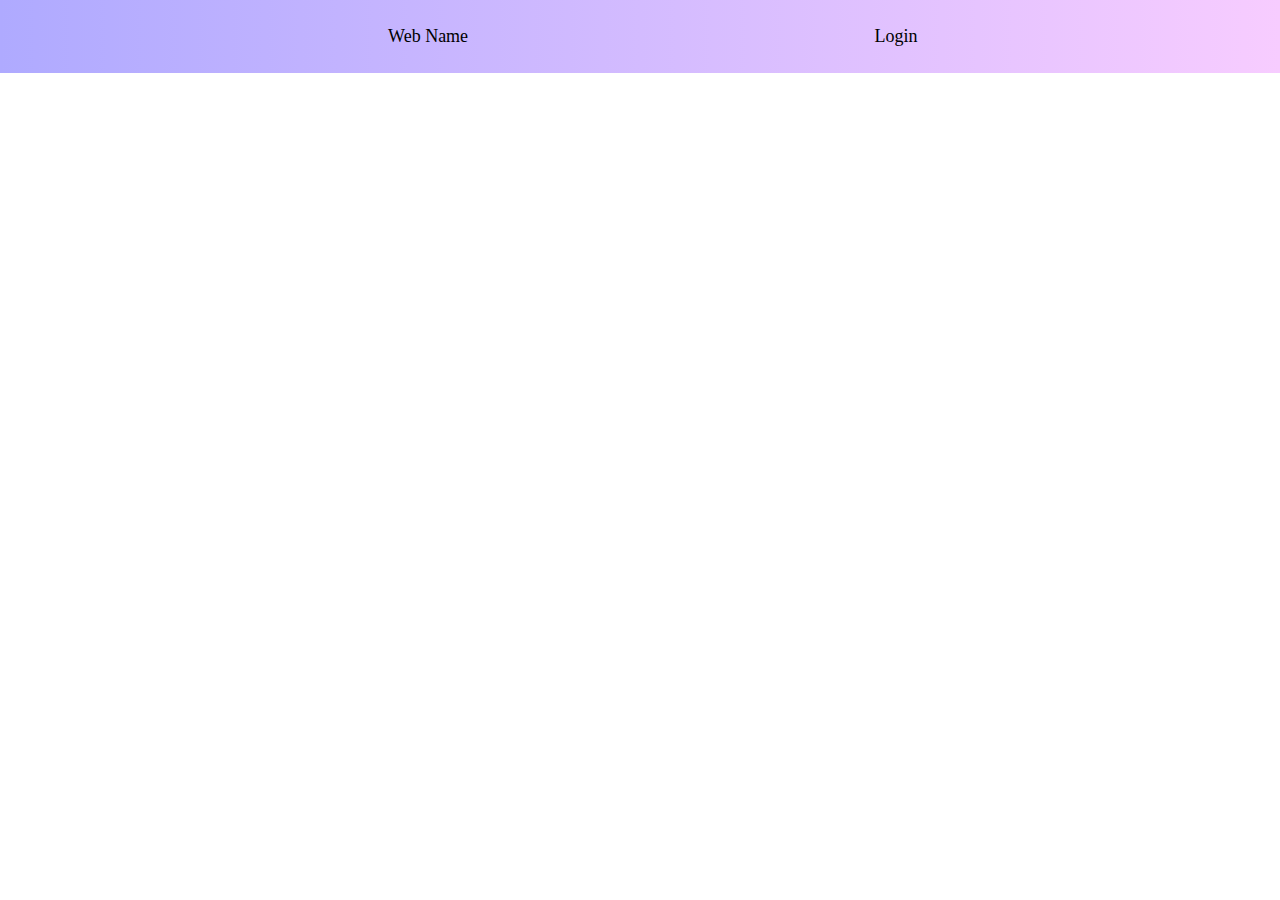
<file: forgotpassword.html>
<!DOCTYPE html>
<html>

<head>
    <!--metadata elements-->
    <meta charset="utf-8">
    <meta name="viewport" content="width=device-width, initial-scale=1">
    <!-- stylesheets -->
    <link rel="stylesheet" href="css/styles.css">
    <link rel="stylesheet" href="css/login.css">
</head>

<body class="login">
    <nav class="navbar">
        <div class="web-name">
            <a href="index.html" class="navbar-page">Web Name</a>
        </div>
        <a href="login.html" class="navbar-page">Login</a>
        </div>
    </nav>
</file>
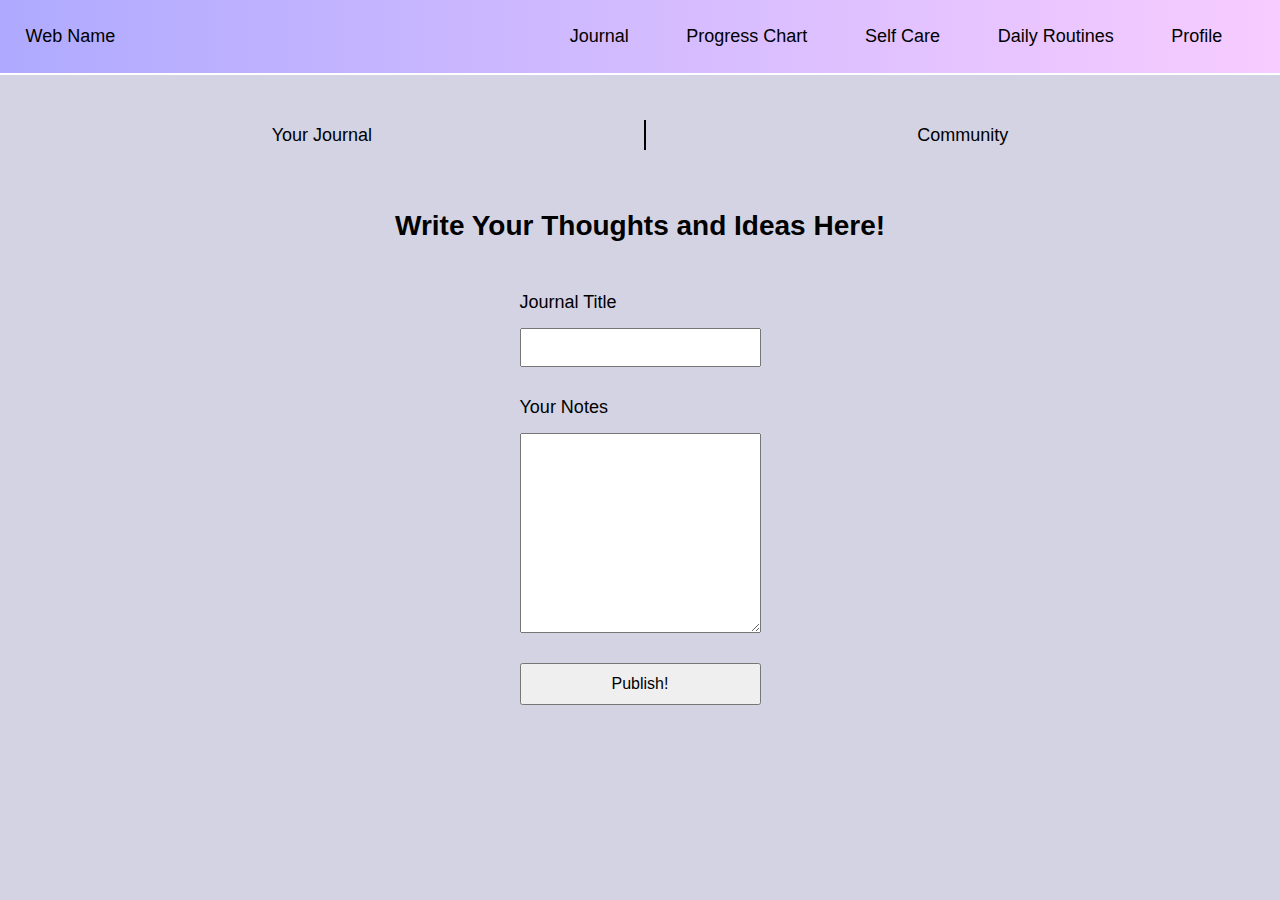
<file: journal.html>
<!DOCTYPE html>
<html>

<head>
    <!--metadata elements-->
    <meta charset="utf-8">
    <meta name="viewport" content="width=device-width, initial-scale=1">
    <!-- stylesheets -->
    <link rel="stylesheet" href="css/styles1.css">
    <link rel="stylesheet" href="css/journal.css">
</head>


<body class="journal">
    <nav class="navbar">
        <div class="web-name">
            <a href="index.html" class="navbar-page">Web Name</a>
        </div>

        <div class="pages">
            <a href="journal.html" class="navbar-page">Journal</a>
            <a href="progresschart.html" class="navbar-page">Progress Chart</a>
            <a href="selfcare.html" class="navbar-page">Self Care</a>
            <a href="dailyroutines.html" class="navbar-page">Daily Routines</a>
            <a href="profile.html" class="navbar-page">Profile</a>
        </div>
    </nav>

    <div class="title">
        <div class="journal-pages">
            <a href="journal.html" class="journal-page">Your Journal</a>
            <div class="vl"></div>
            <a href="journalcommunity.html" class="journal-page">Community</a>
        </div>

        <h1 id="title">Write Your Thoughts and Ideas Here!</h1>
    </div>

    <div class="form">
        <div class="user-journal">
            <form class="contact-form" method="GET" action="#">
                <div class="journal-section">
                    <div class="journal-title">
                        <p class="input-label">Journal Title</p>
                        <input name="journal-title" id="journal-title" type="text" value="">
                    </div>
                </div>

                <div class="journal-section">
                    <div class="journal-notes">
                        <p class="input-label">Your Notes</p>
                        <textarea name="journal-notes" id="journal-notes" type="text" value=""></textarea>
                    </div>
                </div>
                <button id="submit" type="button" name="submit">Publish!</button>
            </form>
        </div>

        </main>


</body>



</html>
</file>
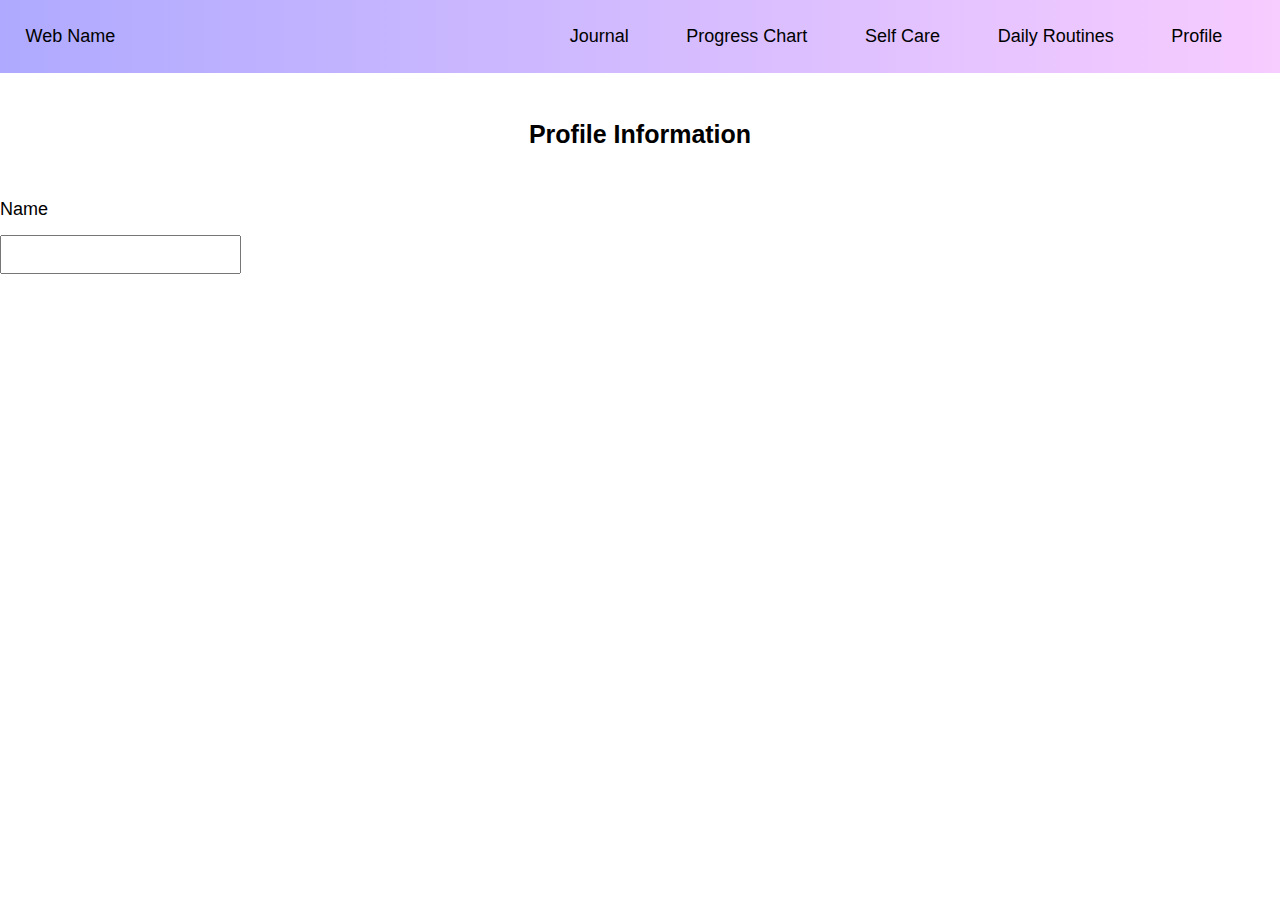
<file: profile.html>
<!DOCTYPE html>
<html>

<head>
    <!--metadata elements-->
    <meta charset="utf-8">
    <meta name="viewport" content="width=device-width, initial-scale=1">
    <!-- stylesheets -->
    <link rel="stylesheet" href="css/styles1.css">
    <link rel="stylesheet" href="css/profile.css">
</head>


<body>
    <nav class="navbar">
        <div class="web-name">
            <a href="index.html" class="navbar-page">Web Name</a>
        </div>

        <div class="pages">
            <a href="journal.html" class="navbar-page">Journal</a>
            <a href="progresschart.html" class="navbar-page">Progress Chart</a>
            <a href="selfcare.html" class="navbar-page">Self Care</a>
            <a href="dailyroutines.html" class="navbar-page">Daily Routines</a>
            <a href="profile.html" class="navbar-page">Profile</a>
        </div>
    </nav>

    <div class="content">

        <h1 id="title">Profile Information</h1>
        <form class="profile-form">
            <div class="profile-section">
                <div class="name">
                    <p class="input-label">Name</p>
                    <input class="profile-input">

                </div>
            </div>
        </form>
    </div>



</body>




</html>
</file>
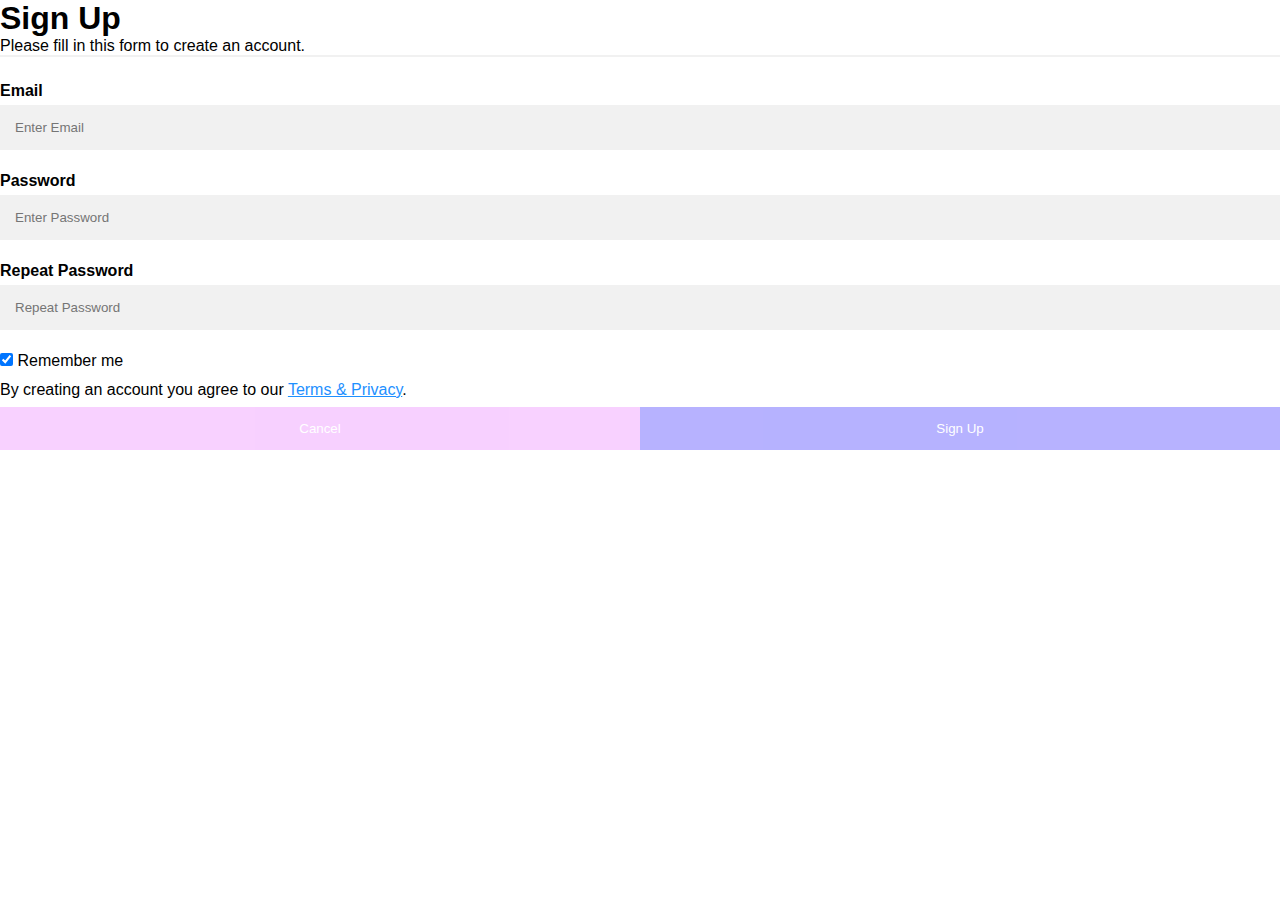
<file: Signup.html>
<!DOCTYPE html>
<html>

<head>
    <!--metadata elements-->
    <meta charset="utf-8">
    <meta name="viewport" content="width=device-width, initial-scale=1">
    <!-- stylesheets -->
    <link rel="stylesheet" href="css/styles1.css">
</head>

<style>
    body {
        font-family: Arial, Helvetica, sans-serif;
    }

    * {
        box-sizing: border-box;
    }

    input[type=text],
    input[type=password] {
        width: 100%;
        padding: 15px;
        margin: 5px 0 22px 0;
        display: inline-block;
        border: none;
        background: #f1f1f1;
    }

    input[type=text]:focus,
    input[type=password]:focus {
        background-color: #ddd;
        outline: none;
    }

    /* Set a style for all buttons */
    button {
        background-color: #afaaff;
        color: white;
        padding: 14px 20px;
        margin: 8px 0;
        border: none;
        cursor: pointer;
        width: 100%;
        opacity: 0.9;
    }

    button:hover {
        opacity: 1;
    }


    .cancelbtn {
        padding: 14px 20px;
        background-color: #f7ccff;
    }


    .cancelbtn,
    .signupbtn {
        float: left;
        width: 50%;
    }

    .container {
        padding: 16px;
    }


    .modal {
        display: none;
        /* Hidden by default */
        position: fixed;
        /* Stay in place */
        z-index: 1;
        /* Sit on top */
        left: 0;
        top: 0;
        width: 100%;
        /* Full width */
        height: 100%;
        /* Full height */
        overflow: auto;
        /* Enable scroll if needed */
        background-color: #474e5d;
        padding-top: 50px;
    }


    .modal-content {
        background-color: #fefefe;
        margin: 5% auto 15% auto;
        /* 5% from the top, 15% from the bottom and centered */
        border: 1px solid #888;
        width: 80%;
        /* Could be more or less, depending on screen size */
    }


    hr {
        border: 1px solid #f1f1f1;
        margin-bottom: 25px;
    }

    /* The Close Button (x) */
    .close {
        position: absolute;
        right: 35px;
        top: 15px;
        font-size: 40px;
        font-weight: bold;
        color: #f1f1f1;
    }

    .close:hover,
    .close:focus {
        color: #e26dff;
        cursor: pointer;
    }

    /* Clear floats */
    .clearfix::after {
        content: "";
        clear: both;
        display: table;
    }

    @media screen and (max-width: 300px) {

        .cancelbtn,
        .signupbtn {
            width: 100%;
        }
    }
</style>

<body>

                <h1>Sign Up</h1>
                <p>Please fill in this form to create an account.</p>
                <hr>
                <label for="email"><b>Email</b></label>
                <input type="text" placeholder="Enter Email" name="email" required>

                <label for="psw"><b>Password</b></label>
                <input type="password" placeholder="Enter Password" name="psw" required>

                <label for="psw-repeat"><b>Repeat Password</b></label>
                <input type="password" placeholder="Repeat Password" name="psw-repeat" required>

                <label>
                    <input type="checkbox" checked="checked" name="remember" style="margin-bottom:15px"> Remember me
                </label>

                <p>By creating an account you agree to our <a href="#" style="color:dodgerblue">Terms & Privacy</a>.</p>

                <div class="clearfix">
                    <button type="button" onclick="document.getElementById('id01').style.display='none'"
                        class="cancelbtn">Cancel</button>
                    <button type="submit" class="signupbtn">Sign Up</button>
                </div>
            </div>
        </form>
    </div>

    <script>
        // Get the modal
        var modal = document.getElementById('id01');

        // When the user clicks anywhere outside of the modal, close it
        window.onclick = function (event) {
            if (event.target == modal) {
                modal.style.display = "none";
            }
        }
    </script>
      <script src='http://cdnjs.cloudflare.com/ajax/libs/jquery/2.1.3/jquery.min.js'></script>
<script  src="function.js"></script>
</body>

</html>
</file>
<file: css/styles.css>
* {
    box-sizing: border-box;
    margin: 0;
    padding: 0;
}

.navbar {
    z-index: 999;
    position: fixed;
    height: 75px;
    width: 100%;
    display: flex;
    justify-content: center;
    align-items: center;
    background-image: linear-gradient(to right, #afaaff, #f7ccff);
    border-bottom: 2px solid white;
}

.web-name {
    width: 40%;
    display: flex;
    justify-content: flex-start;
    padding-left: 2vw;
}

.pages {
    width: 60%;
    display: flex;
    justify-content: space-evenly;
}

.navbar-page, .navbar-page:visited {
    text-decoration: none;
    font-size: 18px;
    color: black;
}

.navbar-page:hover {
    color: white;
}
</file>
<file: css/login.css>
.content {
    padding-top: 120px;
    justify-content: center;
    align-items: center;
}

#title {
    text-align: center;
    font-size: 25px;
}

.form {
    padding: 20px 0;
    justify-content: center;
    align-items: center;
    text-align: center;
}

.login-section {
    padding-top: 20px;
    justify-content: center;
    align-items: center;
}

.login-label {
    padding: 0 0 15px 0;
    font-size: 18px;
}

.login-input {
    font-size: 16px;
    padding: 7px 7px;
    font-family: 'Times New Roman', Times, serif;
    width: 40%;
}

#submit {
    font-size: 16px;
    width: 40%;
    margin: auto;
    margin-top: 30px;
    padding: 7px 7px;
    display: flex;
    justify-content: center;
    align-items: center;
}

.extra-functions {
    width: 40%;
    margin: auto;
    display: flex;
    justify-content: space-between;
    align-items: center;
    text-align: center;
}

.additional-links, .additional-links:visited {
    color: black;
}
</file>
<file: css/styles1.css>
* {
    box-sizing: border-box;
    margin: 0;
    padding: 0;
    font-family: "Source Sans Pro", sans-serif;
}

.navbar {
    z-index: 999;
    position: fixed;
    height: 75px;
    width: 100%;
    display: flex;
    justify-content: center;
    align-items: center;
    background-image: linear-gradient(to right, #afaaff, #f7ccff);
    border-bottom: 2px solid white;
}

.web-name {
    width: 40%;
    display: flex;
    justify-content: flex-start;
    padding-left: 2vw;
}

.pages {
    width: 60%;
    display: flex;
    justify-content: space-evenly;
}

.navbar-page, .navbar-page:visited {
    text-decoration: none;
    font-size: 18px;
    color: black;
}

.navbar-page:hover {
    color: white;
}
</file>
<file: css/journal.css>
.journal {
    background-color: #d3d3e3;
}

.title {
    padding-top: 120px;
    width: 100%;
}

.journal-pages {
    width: 100%;
    display: flex;
    justify-content: space-evenly;
    align-items: center;
    font-size: 18px;
}

.journal-page {
    text-decoration: none;
    color: black;
}

.journal-page:hover {
    color: white;
}

.vl {
    border-left: 2px solid black;
    height: 30px;
}

#title {
    padding-top: 60px;
    text-align: center;
    font-size: 28px;
}


.form {
    display: flex;
    justify-content: center;
    align-items: center;
    width: 100%;
    padding-bottom: 30px;
}

.user-journal {
    padding-top: 20px;
    width: 100%;
    display: flex;
    justify-content: center;
    align-items: center;
}

.journal-section {
    display: flex;
    padding-top: 30px;
}

/* fix box sizing */
.journal-title {
    display: flex;
    flex-direction: column;
    justify-content: center;
    width: 100%;
}

.journal-notes {
    display: flex;
    flex-direction: column;
    width: 100%;
}

.input-label {
    padding: 0 0 15px 0;
    font-size: 18px;
}

#journal-title {
    font-size: 18px;
}

input {
    font-size: 18px;
    padding: 7px 7px;
    font-family: 'Times New Roman', Times, serif;
}

textarea {
    height: 200px;
    font-size: 18px;
    padding: 7px 7px;
    font-family: 'Times New Roman', Times, serif;
}

#submit {
    margin-top: 30px;
    padding: 10px 10px;
    font-size: 16px;
    width: 100%;
}
</file>
<file: css/profile.css>
.profile {
    background-color: #d3d3e3;
}

.content {
    padding-top: 120px;
}

#title {
    text-align: center;
    font-size: 25px;
}

.profile-form {
    justify-content: center;
    align-items: center;
    width: 100%;
    padding-bottom: 50px;
}

.profile-section {
    padding-top: 50px;
}

.section {
    display: flex;
    flex-direction: column;
    justify-content: center;
    width: 30%;
    margin: auto;
}

.input-label {
    padding: 0 0 15px 0;
    font-size: 18px;
}

.profile-input {
    font-size: 18px;
    padding: 7px 7px;
    font-family: "Source Sans Pro";
}

.button {
    display: flex;
    flex-direction: column;
    justify-content: center;
    width: 30%;
    margin: auto;
    margin-top: 50px;
}

.save {
    padding: 7px 7px;
    font-size: 18px;
}
</file>
